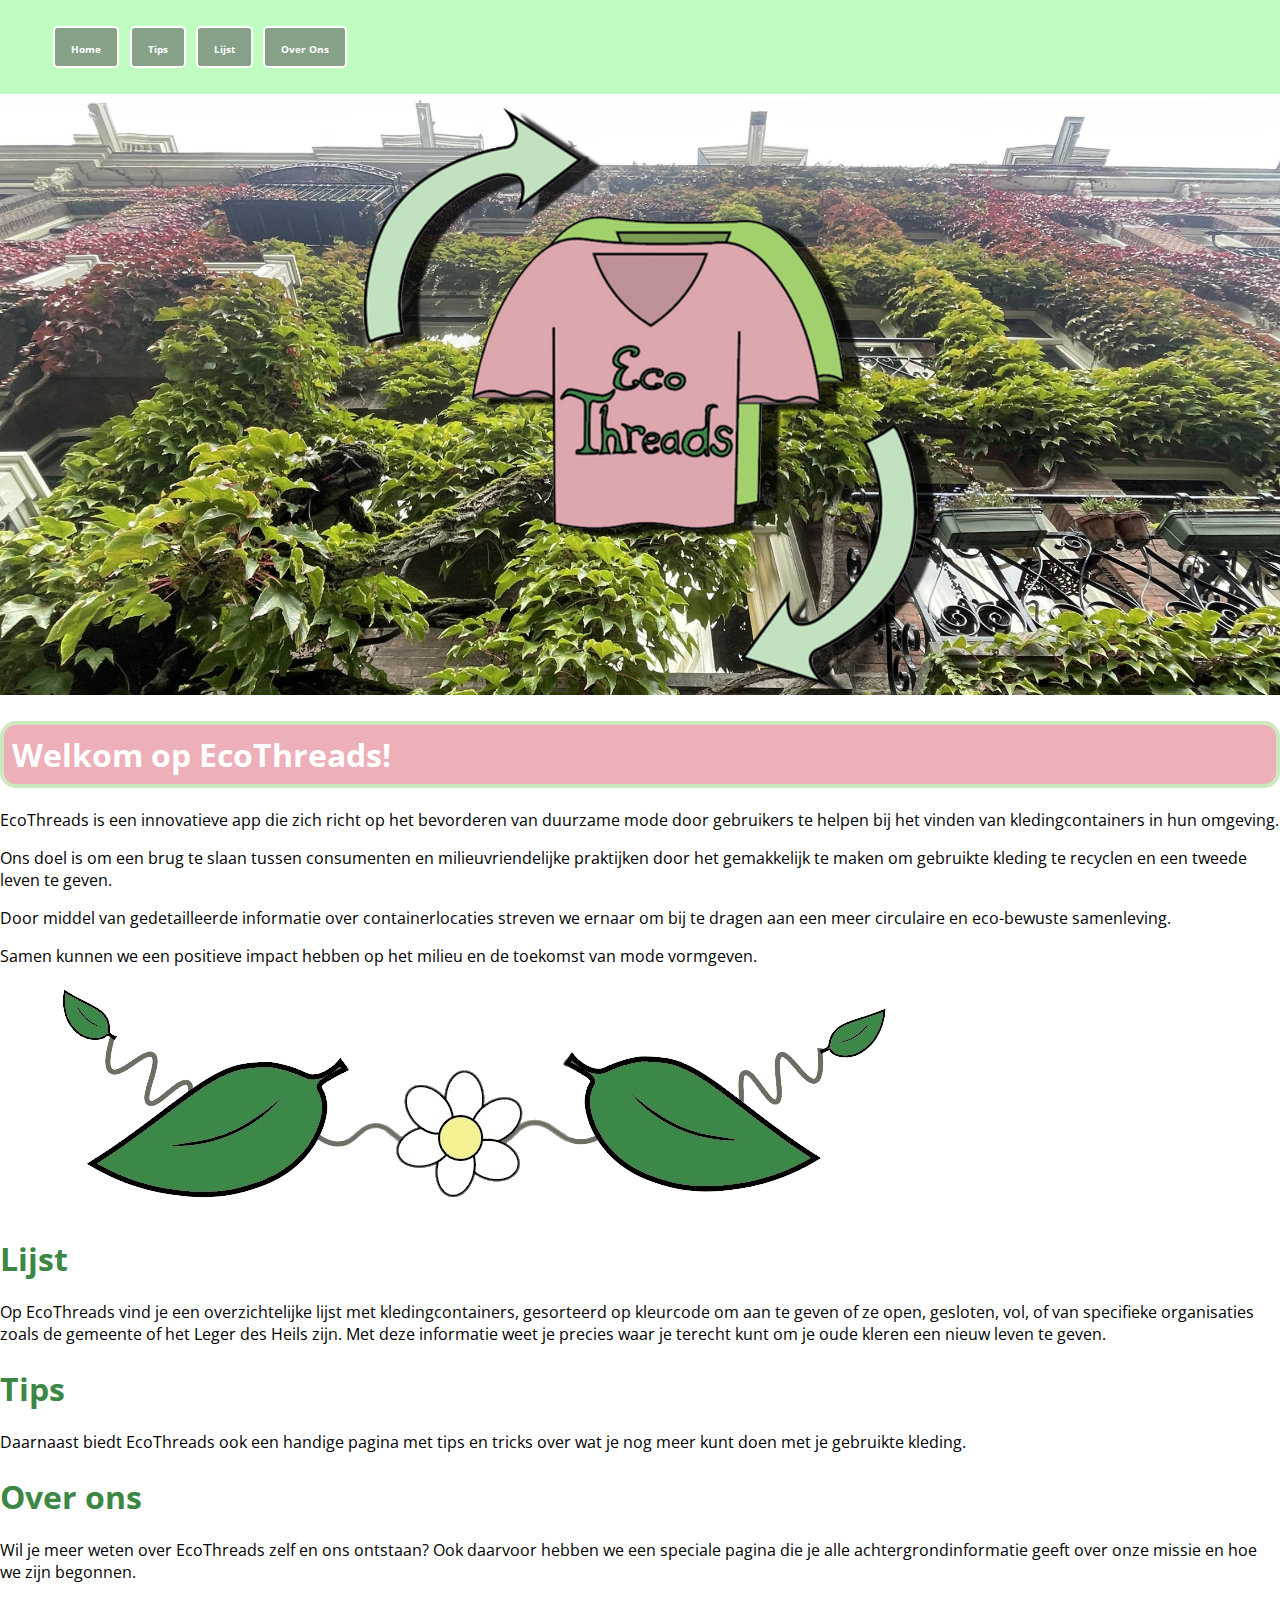
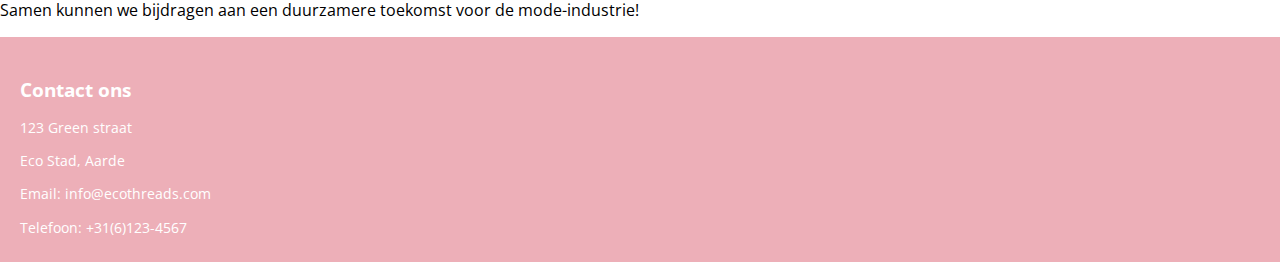
<file: index.html>
<!DOCTYPE html>
<html lang="en">
<head>
    <meta charset="UTF-8">
    <meta name="viewport" content="width=device-width, initial-scale=1">
<title>EcoThreads</title>
<link href="style.css" rel="stylesheet" type="text/css">
</head>
<body>
    <nav class="navbar">
      
        <ul class="nav-list">
          <li class="nav-item"><a href="index.html">Home</a></li>
          <li class="nav-item"><a href="tips.html">Tips</a></li>
          <li class="nav-item"><a href="lijst.html">Lijst</a></li>
          <li class="nav-item"><a href="overons.html">Over Ons</a></li>
        </ul>
      </nav>

      <div class="klimop-container">
        <img src="img/EcoTPlantLogo.png" alt="klimop">
      </div>
  
<article class="first">
  <h1 class="openings-tekst">Welkom op EcoThreads!</h1>
  <p>
    EcoThreads is een innovatieve app die zich richt op het bevorderen van duurzame mode door gebruikers te helpen bij het vinden van kledingcontainers in hun omgeving. 
  </p>
  <p>
      Ons doel is om een brug te slaan tussen consumenten en milieuvriendelijke praktijken door het gemakkelijk te maken om gebruikte kleding te recyclen en een tweede leven te geven.
  </p>
  <p>
    Door middel van  gedetailleerde informatie over containerlocaties streven we ernaar om bij te dragen aan een meer circulaire en eco-bewuste samenleving.
  </p>
 <p>
    Samen kunnen we een positieve impact hebben op het milieu en de toekomst van mode vormgeven.
  </p>
</article>

<div class="blad-container">
  <img src="img/Flowerset-removebg-preview.png" alt="blad">
</div>

<article>
  <h1 class="openings-zin">
    Lijst
  </h1>  
  <p>
    Op EcoThreads vind je een overzichtelijke lijst met kledingcontainers, gesorteerd op kleurcode om aan te geven of ze open, gesloten, vol, of van specifieke organisaties zoals de gemeente of het Leger des Heils zijn. Met deze informatie weet je precies waar je terecht kunt om je oude kleren een nieuw leven te geven. 
  </p>
<h1 class="openings-zin">
  Tips
</h1>
  <p>
    Daarnaast biedt EcoThreads ook een handige pagina met tips en tricks over wat je nog meer kunt doen met je gebruikte kleding. 
  </p>
  <h1 class="openings-zin">
    Over ons
  </h1>
  <p>
    Wil je meer weten over EcoThreads zelf en ons ontstaan? Ook daarvoor hebben we een speciale pagina die je alle achtergrondinformatie geeft over onze missie en hoe we zijn begonnen. 
  </p>
  <p>
    Samen kunnen we bijdragen aan een duurzamere toekomst voor de mode-industrie!
  </p>
</article>






<footer class="footer">
  <div class="footer-info">
    <h3>Contact ons</h3>
    <p>123 Green straat</p>
    <p>Eco Stad, Aarde</p>
    <p>Email: info@ecothreads.com</p>
    <p>Telefoon: +31(6)123-4567</p>
  </div>
</footer>


</body>
</html>
</file>
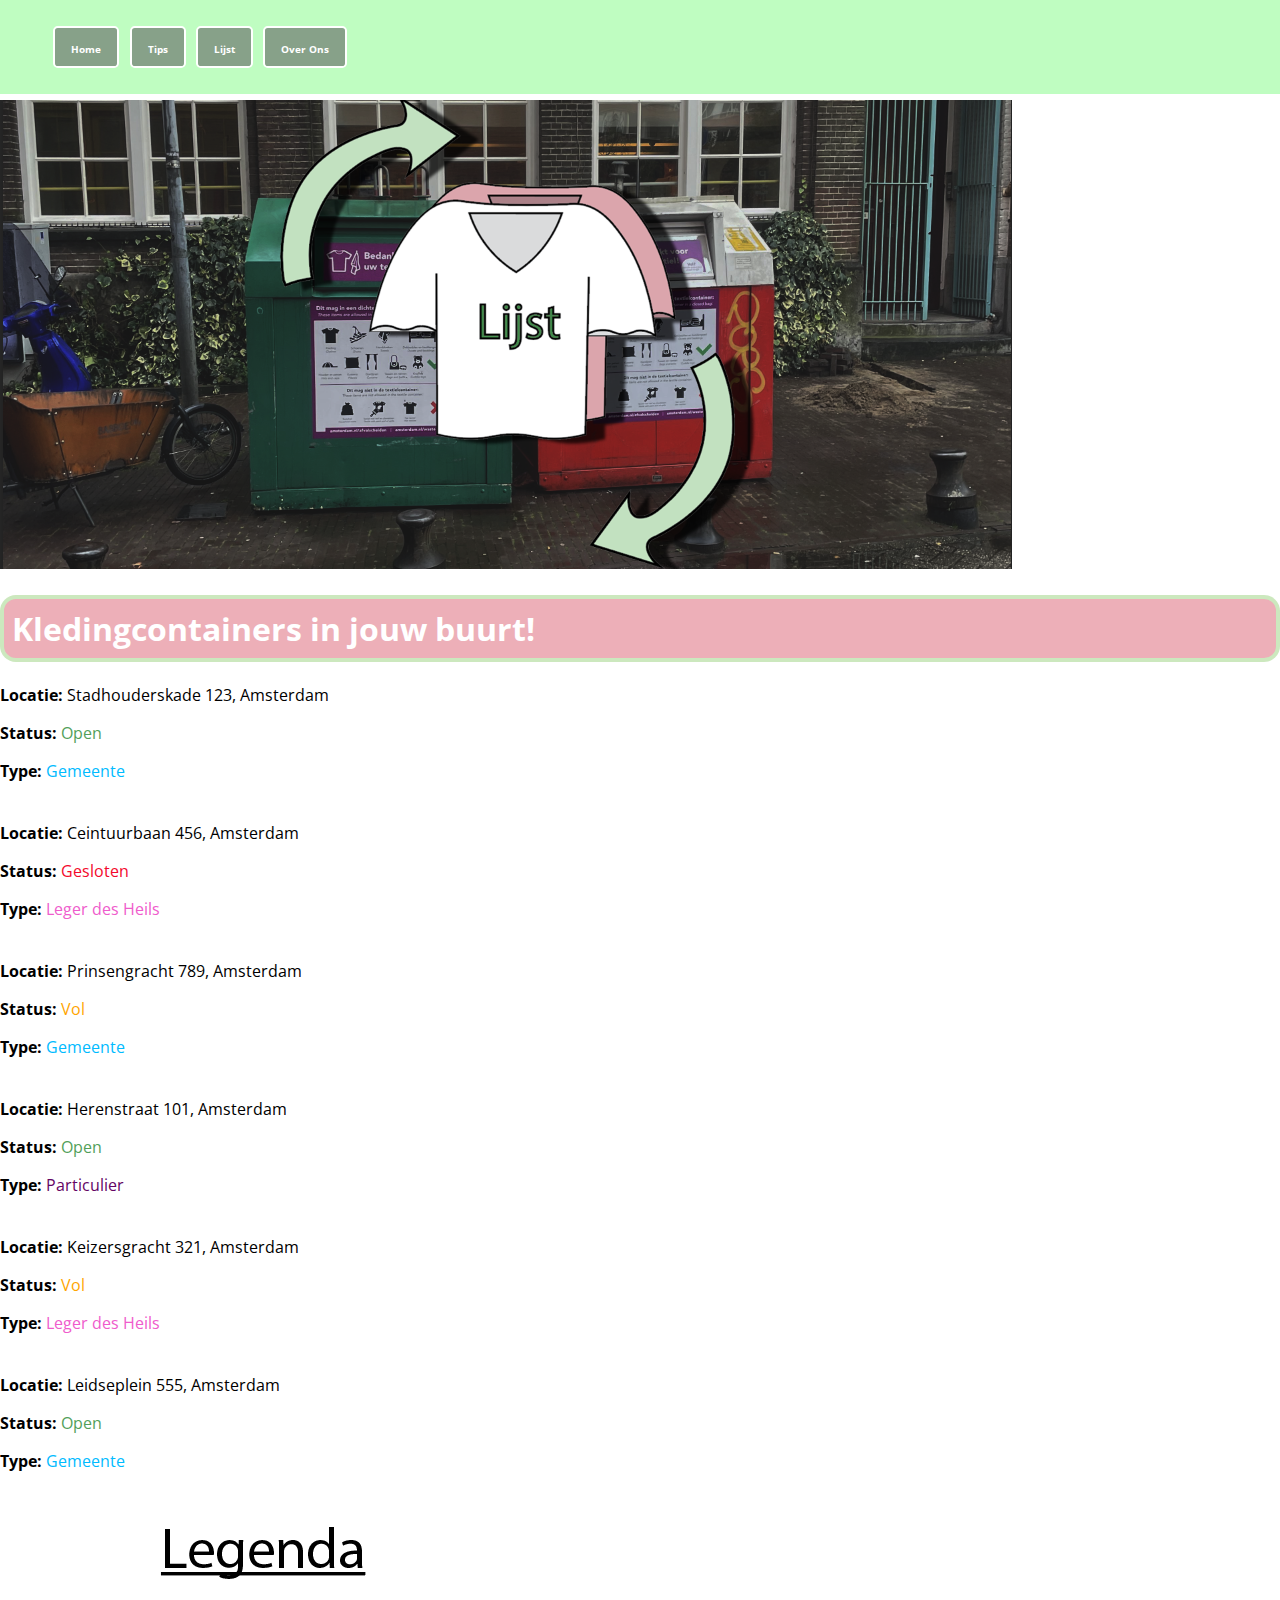
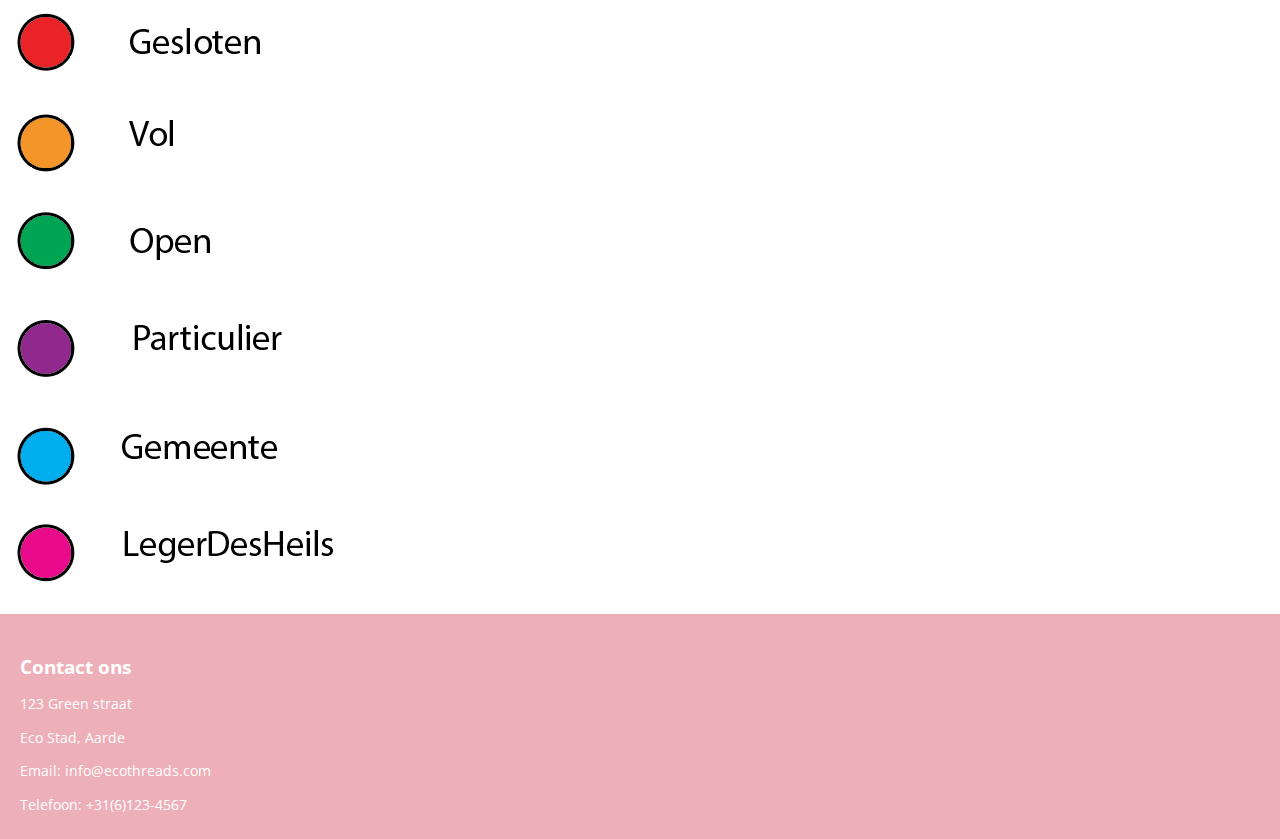
<file: lijst.html>
<!DOCTYPE html>
<html lang="en">
<head>
    <meta charset="UTF-8">
    <meta name="viewport" content="width=device-width, initial-scale=1">
<title>EcoThreads</title>
<link href="style.css" rel="stylesheet" type="text/css">
</head>
<body>
    <nav class="navbar">
      
        <ul class="nav-list">
          <li class="nav-item"><a href="index.html">Home</a></li>
          <li class="nav-item"><a href="tips.html">Tips</a></li>
          <li class="nav-item"><a href="lijst.html">Lijst</a></li>
          <li class="nav-item"><a href="overons.html">Over Ons</a></li>
        </ul>
      </nav>

      <div class="klimop-container">
        <img src="img/LijstLogo.png" alt="klimop">
      </div>



<div class="locaties">
  <h1 class="openings-tekst">
    Kledingcontainers in jouw buurt!
  </h1>
  <p>
    <span class="dik">Locatie:</span> Stadhouderskade 123, Amsterdam
  </p>
  <p>
    <span class="dik">Status: </span><span class="open">Open</span>
  </p>
  <p>
    <span class="dik">Type:</span><span class="gemeente"> Gemeente</span>
  </p>
</div>

<div class="locaties">
  <p>
  <span class="dik">Locatie:</span> Ceintuurbaan 456, Amsterdam
</p>
<p>
  <span class="dik">Status: </span><span class="gesloten">Gesloten</span>
</p>
<p>
  <span class="dik">Type: </span><span class="leger">Leger des Heils</span>
</p>
</div>

<div class="locaties">
  <p>
    <span class="dik">Locatie:</span> Prinsengracht 789, Amsterdam
  </p>
  <p>
    <span class="dik">Status: </span><span class="vol">Vol</span>
  </p>
  <p>
    <span class="dik">Type:</span><span class="gemeente"> Gemeente</span>
  </p>
</div>

<div class="locaties">
  <p>
    <span class="dik">Locatie:</span> Herenstraat 101, Amsterdam
  </p>
  <p>
    <span class="dik">Status: </span><span class="open">Open</span>
  </p>
  <p>
    <span class="dik">Type:</span><span class="particulier"> Particulier</span>
  </p>
</div>

<div class="locaties">
  <p>
    <span class="dik">Locatie:</span> Keizersgracht 321, Amsterdam
  </p>
  <p>
    <span class="dik">Status: </span><span class="vol">Vol</span>
  </p>
  <p>
    <span class="dik">Type:</span><span class="leger"> Leger des Heils</span>
  </p>
</div>

<div class="locaties">
  <p>
    <span class="dik">Locatie:</span> Leidseplein 555, Amsterdam
  </p>
  <p>
    <span class="dik">Status: </span><span class="open">Open</span>
  </p>
  <p>
    <span class="dik">Type:</span><span class="gemeente"> Gemeente</span>
  </p>
</div>

<div class="Legenda-container">
  <img src="img/Legenda.png" alt="legenda">
</div>







<footer class="footer">
  <div class="footer-info">
    <h3>Contact ons</h3>
    <p>123 Green straat</p>
    <p>Eco Stad, Aarde</p>
    <p>Email: info@ecothreads.com</p>
    <p>Telefoon: +31(6)123-4567</p>
  </div>
</footer>


</body>
</html>
</file>
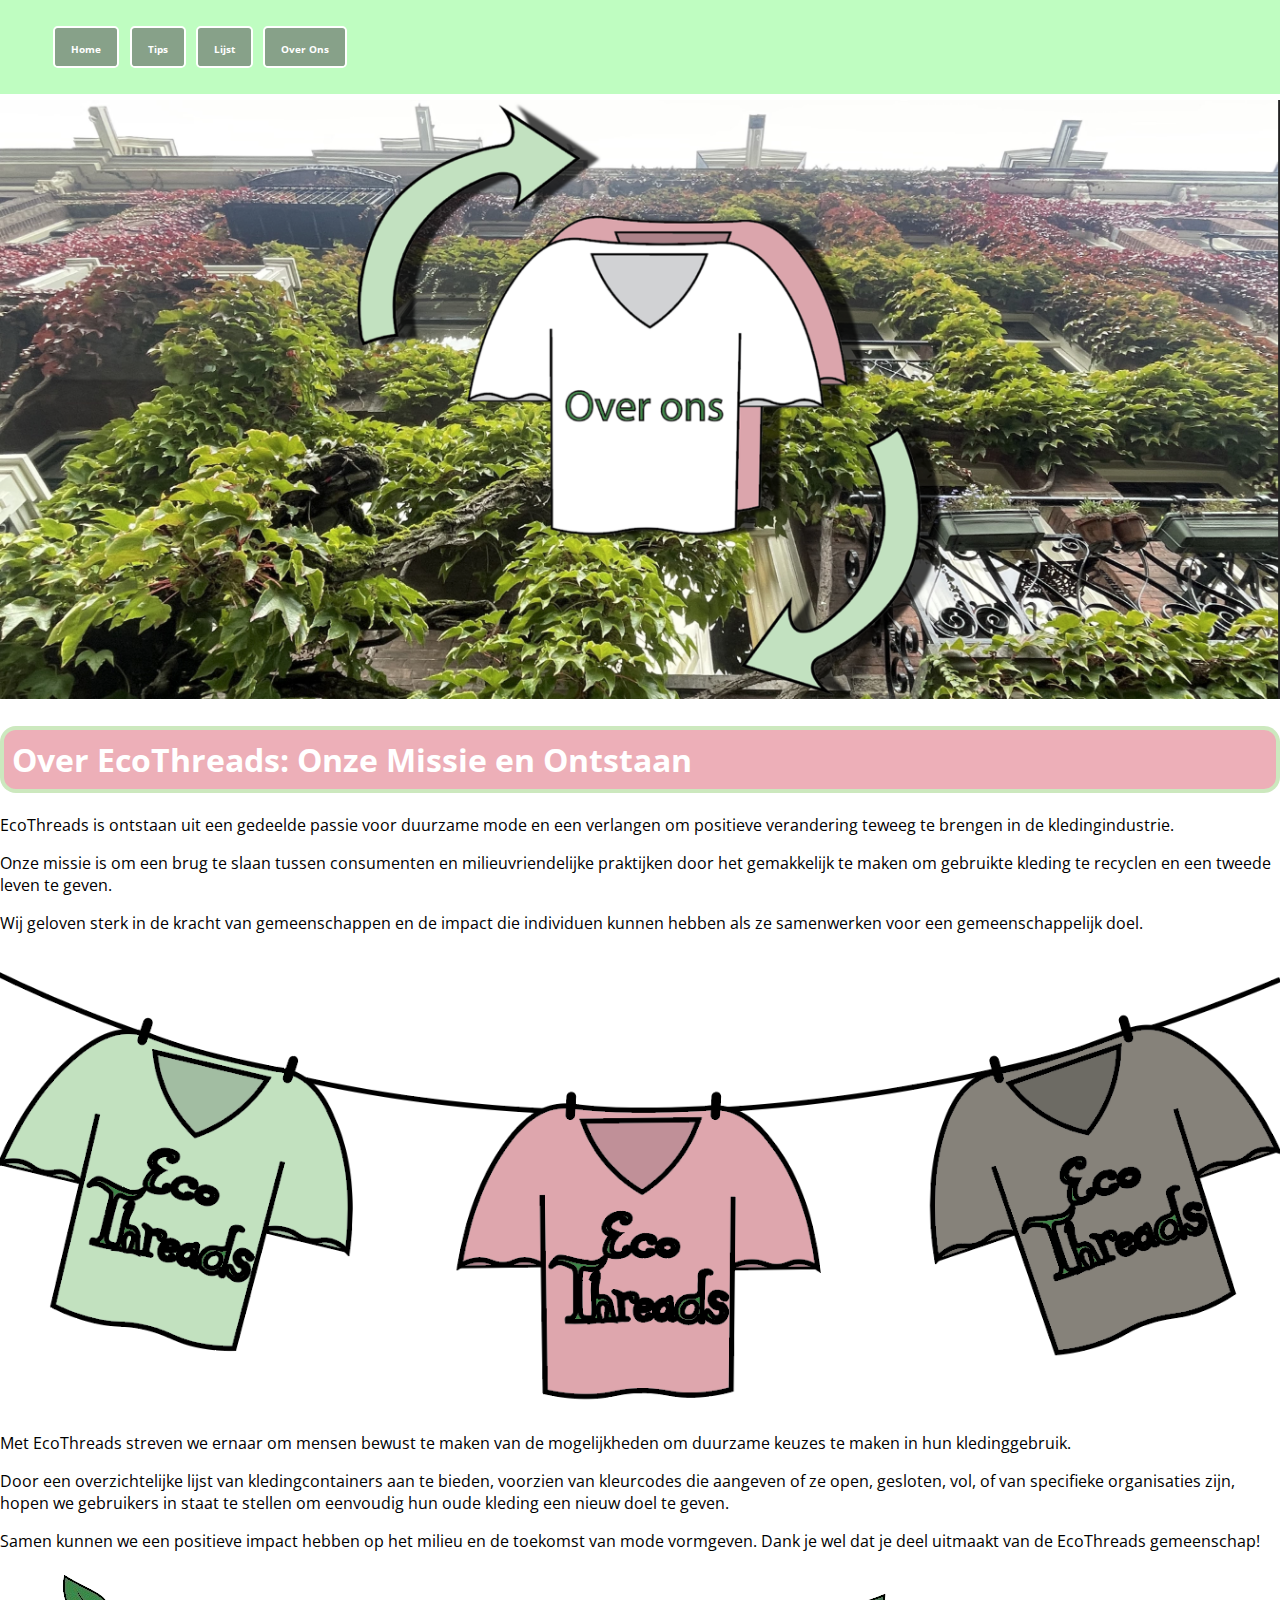
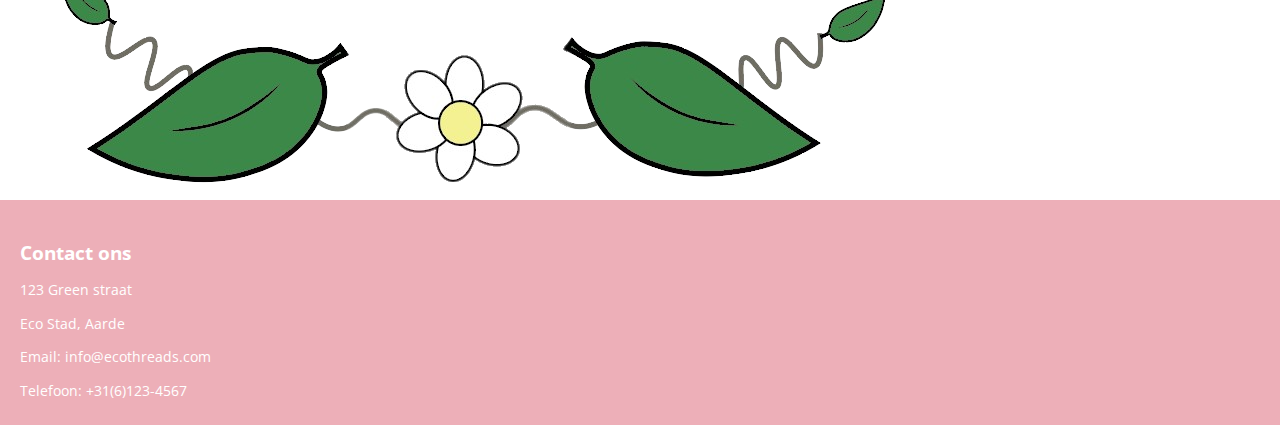
<file: overons.html>
<!DOCTYPE html>
<html lang="en">
<head>
    <meta charset="UTF-8">
    <meta name="viewport" content="width=device-width, initial-scale=1">
<title>EcoThreads</title>
<link href="style.css" rel="stylesheet" type="text/css">
</head>
<body>
    <nav class="navbar">
      
        <ul class="nav-list">
          <li class="nav-item"><a href="index.html">Home</a></li>
          <li class="nav-item"><a href="tips.html">Tips</a></li>
          <li class="nav-item"><a href="lijst.html">Lijst</a></li>
          <li class="nav-item"><a href="overons.html">Over Ons</a></li>
        </ul>
      </nav>

      <div class="klimop-container">
        <img src="img/OverOnsLogo.png" alt="klimop">
      </div>
  
<article class="first">
  <h1 class="openings-tekst">
    Over EcoThreads: Onze Missie en Ontstaan
  </h1>
  <p>
    EcoThreads is ontstaan uit een gedeelde passie voor duurzame mode en een verlangen om positieve verandering teweeg te brengen in de kledingindustrie. 
  <p>
    Onze missie is om een brug te slaan tussen consumenten en milieuvriendelijke praktijken door het gemakkelijk te maken om gebruikte kleding te recyclen en een tweede leven te geven.
  </p>
  <p>
    Wij geloven sterk in de kracht van gemeenschappen en de impact die individuen kunnen hebben als ze samenwerken voor een gemeenschappelijk doel. 
  </p>
  <div class="blad-container">
  <img src="img/Kledinglijn.png" alt="blad">
</div>
  <p>
    Met EcoThreads streven we ernaar om mensen bewust te maken van de mogelijkheden om duurzame keuzes te maken in hun kledinggebruik.
  </p>
 <p>
  Door een overzichtelijke lijst van kledingcontainers aan te bieden, voorzien van kleurcodes die aangeven of ze open, gesloten, vol, of van specifieke organisaties zijn, hopen we gebruikers in staat te stellen om eenvoudig hun oude kleding een nieuw doel te geven.
  </p>
  <p>
    Samen kunnen we een positieve impact hebben op het milieu en de toekomst van mode vormgeven. Dank je wel dat je deel uitmaakt van de EcoThreads gemeenschap!
  </p>
</article>

<div class="blad-container">
  <img src="img/Flowerset-removebg-preview.png" alt="blad">
</div>

 






<footer class="footer">
  <div class="footer-info">
    <h3>Contact ons</h3>
    <p>123 Green straat</p>
    <p>Eco Stad, Aarde</p>
    <p>Email: info@ecothreads.com</p>
    <p>Telefoon: +31(6)123-4567</p>
  </div>
</footer>


</body>
</html>
</file>
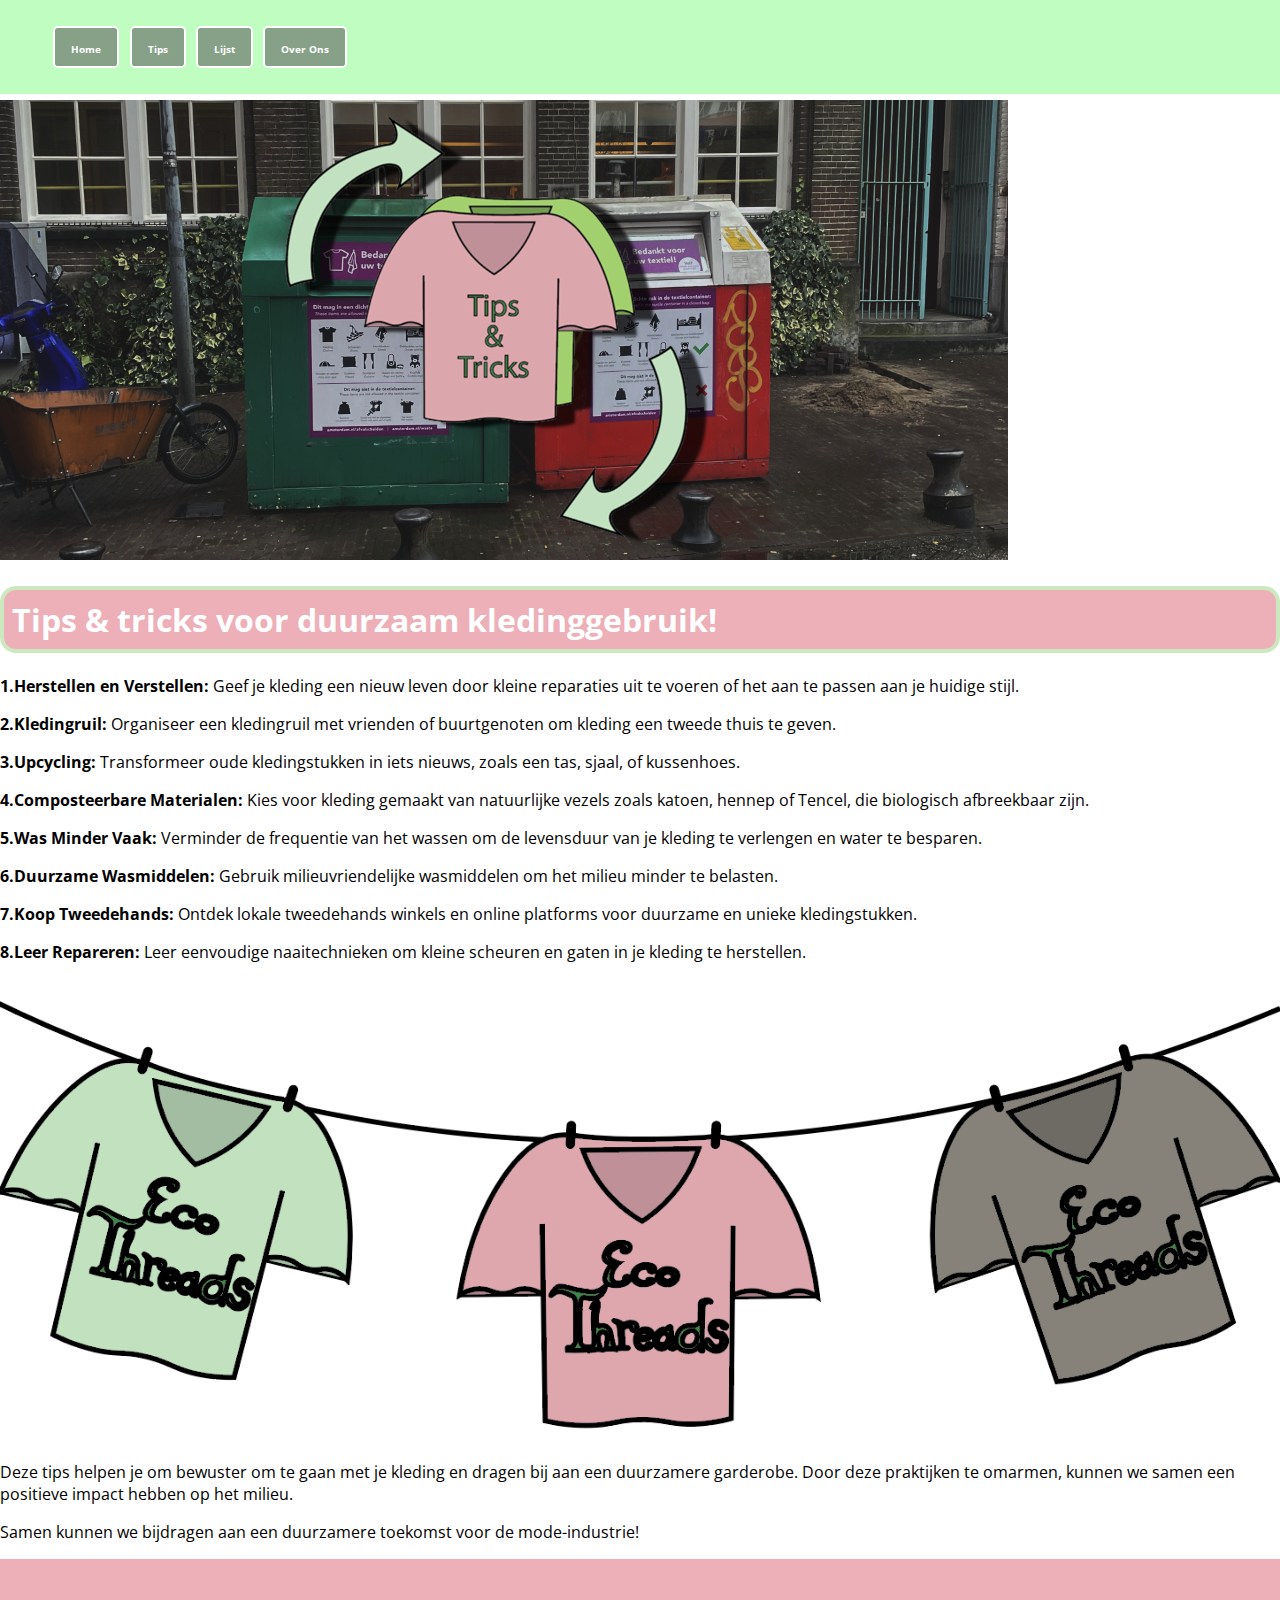
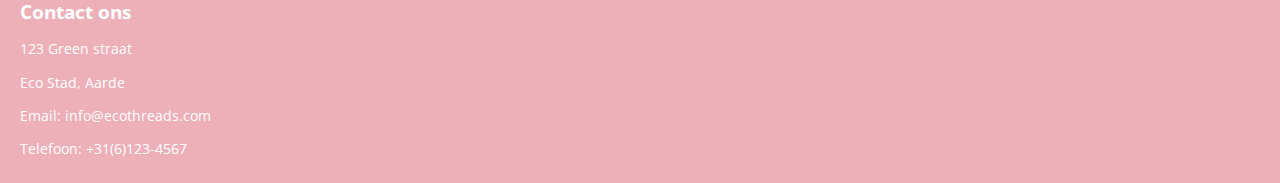
<file: tips.html>
<!DOCTYPE html>
<html lang="en">
<head>
    <meta charset="UTF-8">
    <meta name="viewport" content="width=device-width, initial-scale=1">
<title>EcoThreads</title>
<link href="style.css" rel="stylesheet" type="text/css">
</head>
<body>
    <nav class="navbar">
      
        <ul class="nav-list">
          <li class="nav-item"><a href="index.html">Home</a></li>
          <li class="nav-item"><a href="tips.html">Tips</a></li>
          <li class="nav-item"><a href="lijst.html">Lijst</a></li>
          <li class="nav-item"><a href="overons.html">Over Ons</a></li>
        </ul>
      </nav>

      <div class="klimop-container">
        <img src="img/tipstrickslogo.png" alt="klimop">
      </div>
  
<article class="first">
  <h1 class="openings-tekst">
    Tips & tricks voor duurzaam kledinggebruik!
  </h1>
  <p>
    <a class="tips">1.Herstellen en Verstellen:</a> Geef je kleding een nieuw leven door kleine reparaties uit te voeren of het aan te passen aan je huidige stijl.
  </p>
  <p>
    <a class="tips">2.Kledingruil:</a> Organiseer een kledingruil met vrienden of buurtgenoten om kleding een tweede thuis te geven.
  </p>
  <p>
    <a class="tips">3.Upcycling:</a> Transformeer oude kledingstukken in iets nieuws, zoals een tas, sjaal, of kussenhoes.
  </p>
 <p>
  <a class="tips">4.Composteerbare Materialen:</a> Kies voor kleding gemaakt van natuurlijke vezels zoals katoen, hennep of Tencel, die biologisch afbreekbaar zijn.
  </p>
  <p>
    <a class="tips">5.Was Minder Vaak:</a> Verminder de frequentie van het wassen om de levensduur van je kleding te verlengen en water te besparen.
  </p>
  <p>
    <a class="tips">6.Duurzame Wasmiddelen:</a> Gebruik milieuvriendelijke wasmiddelen om het milieu minder te belasten.
  </p>
  <p>
    <a class="tips">7.Koop Tweedehands:</a> Ontdek lokale tweedehands winkels en online platforms voor duurzame en unieke kledingstukken.
  </p>
  <p>
    <a class="tips">8.Leer Repareren:</a> Leer eenvoudige naaitechnieken om kleine scheuren en gaten in je kleding te herstellen.
  </p>

</article>

<div class="blad-container">
  <img src="img/Kledinglijn.png" alt="blad">
</div>

<div>
  <p>
    Deze tips helpen je om bewuster om te gaan met je kleding en dragen bij aan een duurzamere garderobe. Door deze praktijken te omarmen, kunnen we samen een positieve impact hebben op het milieu.
  </p>
  <p>
    Samen kunnen we bijdragen aan een duurzamere toekomst voor de mode-industrie!
  </p>
</div>






<footer class="footer">
  <div class="footer-info">
    <h3>Contact ons</h3>
    <p>123 Green straat</p>
    <p>Eco Stad, Aarde</p>
    <p>Email: info@ecothreads.com</p>
    <p>Telefoon: +31(6)123-4567</p>
  </div>
</footer>


</body>
</html>
</file>
<file: style.css>
@import url('http://fonts.googleapis.com/css?family=Open+Sans:300italic,400italic,700italic,300,400,700');
body {margin:0;
font-family: 'Open Sans' , sans-serif;
}

/* Navbar code */
.navbar {
  background-color: #bffdc1;
  padding: 0.625em;
  display: flex;
  justify-content: space-between;
  align-items: center;
  overflow: hidden;
  position: fixed; 
  top: 0; 
  width: 100%;;
}

.nav-item {
  list-style-type: none;
  display: inline-block;
  padding:0.5em 1em;
  text-decoration: none;
  background-color: #87a189;
  border: 0.125em solid #ffffff;
  border-radius: 0.3000em;
  cursor: pointer;
  margin: 0 0.2em;
}


.nav-item a {
  text-decoration: none;
  color: #ffffff;
  font-weight: bold;
  transition: color 0.3s;
  font-size: 60%;
}

/* ..... */

.klimop-container img {
  text-align: center;
  max-width: 100%;
  height: auto;
  padding-top: 100px
}

.h1 {
font-weight: bold;
font-size: medium;
}

.openings-tekst{
  color: #ffffff;
  background-color: #EDAFB8;
  padding: 0.25em;
  border:0.125em solid #bffdc1b8;
  border-radius: 0.5em;
}

.openings-zin {
  color: #3D8745;
}


.blad-container img {
  justify-content: flex-end;
  max-width: 100%;
  height: auto;
  margin-left: auto;
}

.Legenda-container img {
  justify-content: flex-end;
  max-width: 50%;
  height: auto;
  margin-left: auto;
}

.locaties {
  margin-bottom: 2.5em;
}

.tips {
  font-weight: bolder;
}

.open {
  color: #529f5a;
}

.vol {
  color: orange;
}

.gesloten {
  color: #f3092c;
}

.dik {
  font-weight: bold;
}

.gemeente {
  color: rgb(0, 187, 255);
}

.particulier {
  color: rgb(100, 5, 100);
}

.leger {
  color: #ef5ccc;
}


/* Footer code */
.footer {
  background-color: #EDAFB8;
  color: #fff;
  padding: 20px;
  display: flex;
  justify-content: space-between;
}

.footer-info {
  max-width: 300px;
}

.footer-info h3 {
  font-size: 1.2em;
  margin-bottom: 10px;
}

.footer-info p {
  font-size: 0.9em;
  margin-bottom: 5px;
}


/* ...... */

@media only screen and (max-width: 768px) {
   
  }
</file>
